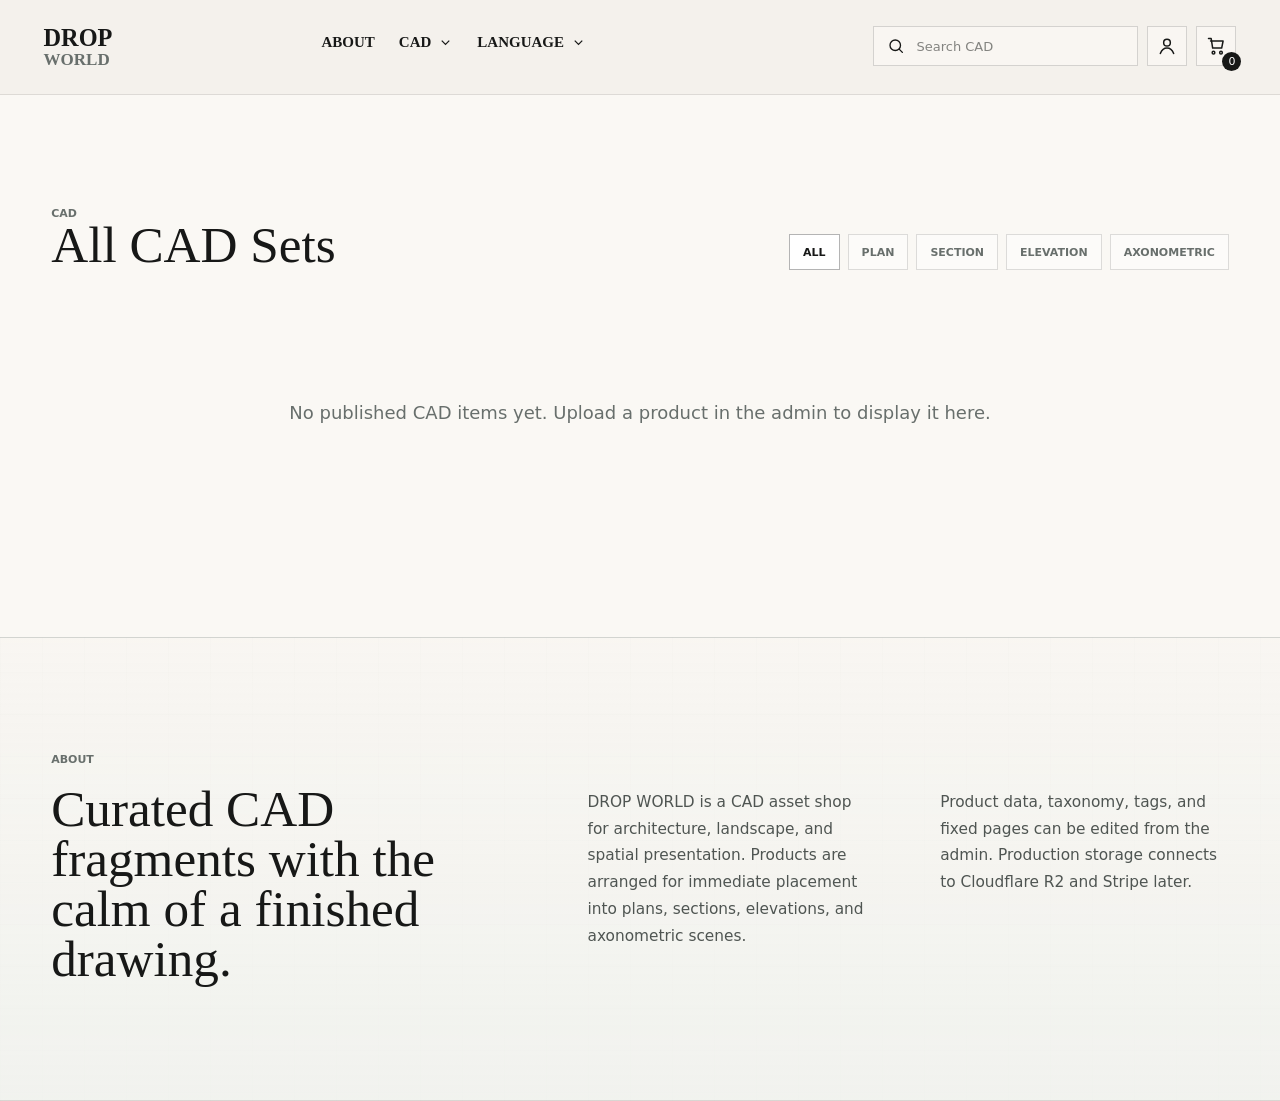
<file: index.html>
<!doctype html>
<html lang="en">
  <head>
    <meta charset="utf-8" />
    <meta name="viewport" content="width=device-width, initial-scale=1" />
    <title>DROP WORLD</title>
    <link rel="stylesheet" href="styles.css?v=20260611-no-demo-products" />
  </head>
  <body class="no-hero">
    <header class="site-header" aria-label="Primary navigation">
      <a class="brand" href="#products" aria-label="DROP WORLD home">
        <span>DROP</span>
        <span>WORLD</span>
      </a>

      <nav class="main-nav">
        <a href="#about" data-i18n="nav.about">About</a>
        <div class="nav-item">
          <button class="nav-toggle" type="button" aria-expanded="false" aria-controls="cad-menu" data-menu-toggle="cad-menu">
            <span data-i18n="nav.cad">Cad</span>
            <svg viewBox="0 0 24 24" aria-hidden="true">
              <path d="m6 9 6 6 6-6" />
            </svg>
          </button>
          <div class="nav-menu cad-menu" id="cad-menu" aria-label="CAD categories">
            <button type="button" data-filter="genre:plan" data-i18n="category.plan">Plan</button>
            <button type="button" data-filter="genre:section" data-i18n="category.section">Section</button>
            <button type="button" data-filter="genre:elevation" data-i18n="category.elevation">Elevation</button>
            <button type="button" data-filter="genre:axonometric" data-i18n="category.axonometric">Axonometric</button>
          </div>
        </div>
        <div class="nav-item">
          <button class="nav-toggle" type="button" aria-expanded="false" aria-controls="language-menu" data-menu-toggle="language-menu">
            <span data-i18n="nav.language">Language</span>
            <svg viewBox="0 0 24 24" aria-hidden="true">
              <path d="m6 9 6 6 6-6" />
            </svg>
          </button>
          <div class="nav-menu language-menu" id="language-menu" aria-label="Language selection">
            <button class="is-current" type="button" data-language="en">English</button>
            <button type="button" data-language="ja">Japanese</button>
          </div>
        </div>
      </nav>

      <div class="header-actions">
        <form class="search" role="search">
          <svg viewBox="0 0 24 24" aria-hidden="true">
            <circle cx="11" cy="11" r="7" />
            <path d="m16.5 16.5 4 4" />
          </svg>
          <input id="search-input" type="search" placeholder="Search CAD" aria-label="Search CAD products" data-i18n-placeholder="search.placeholder" />
        </form>
        <button class="icon-button" type="button" title="My page" aria-label="My page">
          <svg viewBox="0 0 24 24" aria-hidden="true">
            <circle cx="12" cy="8" r="4" />
            <path d="M4 21c1.8-4.4 5-6.5 8-6.5s6.2 2.1 8 6.5" />
          </svg>
        </button>
        <button class="icon-button cart-button" type="button" title="Cart" aria-label="Cart">
          <svg viewBox="0 0 24 24" aria-hidden="true">
            <path d="M5.5 6h15l-1.7 8.5H8L6.2 3H3" />
            <circle cx="9" cy="20" r="1.6" />
            <circle cx="18" cy="20" r="1.6" />
          </svg>
          <span id="cart-count">0</span>
        </button>
      </div>
    </header>

    <main id="home">
      <section class="collection reveal" id="products">
        <div class="collection-head">
          <div>
            <div class="section-kicker">CAD</div>
            <h2 id="collection-title">All CAD Sets</h2>
          </div>
          <div class="collection-tools" aria-label="Product filters">
            <button class="filter-button is-active" type="button" data-filter="all" data-i18n="category.all">All</button>
          </div>
        </div>

        <div class="product-grid" id="product-grid" aria-live="polite"></div>
      </section>

      <section class="about reveal" id="about">
        <div class="section-kicker" data-i18n="about.kicker">About</div>
        <div class="about-grid">
          <h2 data-i18n="about.title">Curated CAD fragments with the calm of a finished drawing.</h2>
          <p>
            <span data-i18n="about.body1">DROP WORLD is a CAD asset shop for landscape, architecture, and urban drawing assets. Each set is arranged for immediate placement into plans, sections, elevations, and axonometric scenes.</span>
          </p>
          <p>
            <span data-i18n="about.body2">The storefront keeps browsing visual and fast: minimal filters, precise previews, soft transitions, and a catalogue that feels closer to a drawing archive than a standard ecommerce shelf.</span>
          </p>
        </div>
      </section>
    </main>

    <script src="app.js?v=20260611-no-demo-products"></script>
  </body>
</html>
</file>
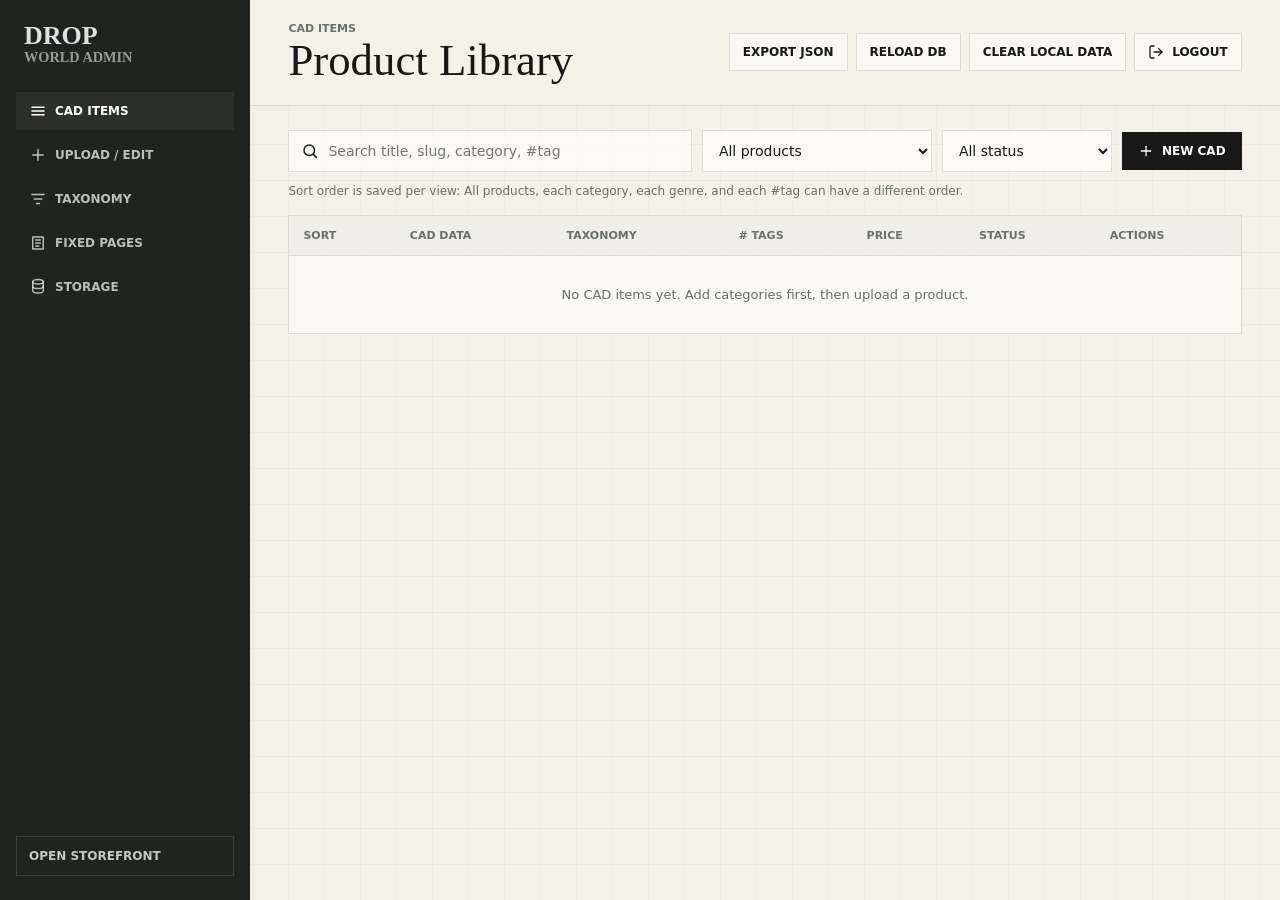
<file: admin.html>
<!doctype html>
<html lang="ja">
  <head>
    <meta charset="utf-8" />
    <meta name="viewport" content="width=device-width, initial-scale=1" />
    <title>DROP WORLD Admin</title>
    <link rel="stylesheet" href="admin.css?v=20260611-no-demo-products" />
  </head>
  <body>
    <main class="auth-screen is-hidden" id="auth-screen">
      <section class="auth-panel" aria-labelledby="login-title">
        <div class="auth-brand">
          <span>DROP</span>
          <span>WORLD ADMIN</span>
        </div>
        <form class="login-form" id="login-form">
          <h1 id="login-title">Operator Login</h1>
          <label>
            Email
            <input type="email" id="login-email" autocomplete="username" value="admin@dropworld.space" required />
          </label>
          <label>
            Password
            <input type="password" id="login-password" autocomplete="current-password" value="demo2026" required />
          </label>
          <p class="auth-error" id="auth-error" role="alert"></p>
          <button class="primary-button" type="submit">
            <svg viewBox="0 0 24 24" aria-hidden="true"><path d="M9 18l6-6-6-6" /><path d="M15 12H3" /><path d="M15 4h4a2 2 0 0 1 2 2v12a2 2 0 0 1-2 2h-4" /></svg>
            Sign in
          </button>
        </form>
      </section>
    </main>

    <div class="admin-shell" id="admin-shell">
      <aside class="sidebar" aria-label="Admin navigation">
        <a class="admin-brand" href="#products">
          <span>DROP</span>
          <span>WORLD ADMIN</span>
        </a>
        <nav class="admin-nav">
          <button class="nav-link is-active" type="button" data-view="products">
            <svg viewBox="0 0 24 24" aria-hidden="true"><path d="M4 7h16" /><path d="M4 12h16" /><path d="M4 17h16" /></svg>
            CAD Items
          </button>
          <button class="nav-link" type="button" data-view="editor">
            <svg viewBox="0 0 24 24" aria-hidden="true"><path d="M12 5v14" /><path d="M5 12h14" /></svg>
            Upload / Edit
          </button>
          <button class="nav-link" type="button" data-view="taxonomy">
            <svg viewBox="0 0 24 24" aria-hidden="true"><path d="M4 6h16" /><path d="M7 12h10" /><path d="M10 18h4" /></svg>
            Taxonomy
          </button>
          <button class="nav-link" type="button" data-view="pages">
            <svg viewBox="0 0 24 24" aria-hidden="true"><path d="M5 4h14v16H5z" /><path d="M9 8h6" /><path d="M9 12h6" /><path d="M9 16h4" /></svg>
            Fixed Pages
          </button>
          <button class="nav-link" type="button" data-view="storage">
            <svg viewBox="0 0 24 24" aria-hidden="true"><ellipse cx="12" cy="5" rx="7" ry="3" /><path d="M5 5v6c0 1.7 3.1 3 7 3s7-1.3 7-3V5" /><path d="M5 11v6c0 1.7 3.1 3 7 3s7-1.3 7-3v-6" /></svg>
            Storage
          </button>
        </nav>
        <a class="store-link" href="index.html?preview=local#products" target="_blank" rel="noreferrer">Open storefront</a>
      </aside>

      <main class="workspace">
        <header class="topbar">
          <div>
            <p class="kicker" id="view-kicker">CAD Items</p>
            <h1 id="view-title">Product Library</h1>
          </div>
          <div class="topbar-actions">
            <button class="ghost-button" type="button" id="export-button">Export JSON</button>
            <button class="ghost-button" type="button" id="reload-db-button">Reload DB</button>
            <button class="ghost-button" type="button" id="reset-button">Clear local data</button>
            <button class="ghost-button" type="button" id="logout-button">
              <svg viewBox="0 0 24 24" aria-hidden="true"><path d="M9 21H5a2 2 0 0 1-2-2V5a2 2 0 0 1 2-2h4" /><path d="M16 17l5-5-5-5" /><path d="M21 12H9" /></svg>
              Logout
            </button>
          </div>
        </header>

        <section class="view is-active" id="view-products">
          <div class="toolbar">
            <div class="search-field">
              <svg viewBox="0 0 24 24" aria-hidden="true"><circle cx="11" cy="11" r="7" /><path d="m16.5 16.5 4 4" /></svg>
              <input type="search" id="product-search" placeholder="Search title, slug, category, #tag" />
            </div>
            <select id="scope-filter" aria-label="Sort context"></select>
            <select id="status-filter" aria-label="Status filter">
              <option value="all">All status</option>
              <option value="Published">Published</option>
              <option value="Draft">Draft</option>
              <option value="Review">Review</option>
            </select>
            <button class="primary-button" type="button" id="new-product-button">
              <svg viewBox="0 0 24 24" aria-hidden="true"><path d="M12 5v14" /><path d="M5 12h14" /></svg>
              New CAD
            </button>
          </div>
          <p class="helper-copy">Sort order is saved per view: All products, each category, each genre, and each #tag can have a different order.</p>
          <div class="table-wrap">
            <table class="data-table">
              <thead>
                <tr>
                  <th>Sort</th>
                  <th>CAD data</th>
                  <th>Taxonomy</th>
                  <th># Tags</th>
                  <th>Price</th>
                  <th>Status</th>
                  <th>Actions</th>
                </tr>
              </thead>
              <tbody id="products-table"></tbody>
            </table>
          </div>
        </section>

        <section class="view" id="view-editor">
          <form class="editor-grid" id="product-form">
            <input type="hidden" id="product-id" />
            <article class="panel form-panel">
              <div class="panel-head">
                <h2>CAD Data</h2>
                <span id="editor-mode">New item</span>
              </div>
              <div class="form-row two">
                <label>
                  Title EN
                  <input type="text" id="title-en" required />
                </label>
                <label>
                  Title JA
                  <input type="text" id="title-ja" required />
                </label>
              </div>
              <div class="form-row two">
                <label>
                  Description EN
                  <textarea id="description-en" rows="5" required></textarea>
                </label>
                <label>
                  Description JA
                  <textarea id="description-ja" rows="5" required></textarea>
                </label>
              </div>
              <div class="form-row three">
                <label>
                  Category
                  <select id="category-select" required></select>
                </label>
                <label>
                  Genre
                  <select id="genre-select" required></select>
                </label>
                <label>
                  Product Type
                  <select id="type-select">
                    <option>Plan</option>
                    <option>Section</option>
                    <option>Elevation</option>
                    <option>Axonometric</option>
                    <option>Bundle</option>
                  </select>
                </label>
              </div>
              <div class="form-row three">
                <label>
                  Price USD
                  <input type="number" id="price-input" min="0" step="0.01" required />
                </label>
                <label>
                  Slug
                  <input type="text" id="slug-input" required />
                </label>
                <label>
                  Status
                  <select id="status-select">
                    <option>Published</option>
                    <option>Draft</option>
                    <option>Review</option>
                  </select>
                </label>
              </div>
              <fieldset class="tag-fieldset">
                <legend># Tags</legend>
                <div class="tag-checks" id="tag-checks"></div>
              </fieldset>
            </article>

            <aside class="panel upload-panel">
              <div class="panel-head">
                <h2>Files</h2>
                <span>R2 storage</span>
              </div>
              <label class="drop-zone">
                <input type="file" id="cad-file" accept=".zip,.dwg,.dxf,.ai,.pdf,.png,.jpg,.jpeg" />
                <svg viewBox="0 0 24 24" aria-hidden="true"><path d="M12 16V4" /><path d="m7 9 5-5 5 5" /><path d="M20 16v3a1 1 0 0 1-1 1H5a1 1 0 0 1-1-1v-3" /></svg>
                <span id="file-name">Select package</span>
              </label>
              <div class="preview-upload-grid">
                <label class="thumbnail-picker">
                  Preview image 1
                  <input type="file" id="primary-image-file" accept="image/*" />
                </label>
                <label class="thumbnail-picker">
                  Preview image 2 / hover
                  <input type="file" id="secondary-image-file" accept="image/*" />
                </label>
              </div>
              <div class="preview-stack">
                <div class="thumb-preview" id="primary-preview"></div>
                <div class="thumb-preview" id="secondary-preview"></div>
              </div>
              <p class="helper-copy">When the Worker API is configured in Storage, preview images upload to the public R2 bucket and CAD packages upload to the private R2 bucket. Without it, this screen saves a local browser demo only.</p>
              <p class="status-copy" id="upload-status" role="status"></p>
              <div class="editor-actions">
                <button class="ghost-button" type="button" id="clear-form-button">Clear</button>
                <button class="primary-button" type="submit">
                  <svg viewBox="0 0 24 24" aria-hidden="true"><path d="M19 21H5a2 2 0 0 1-2-2V5a2 2 0 0 1 2-2h11l5 5v11a2 2 0 0 1-2 2z" /><path d="M17 21v-8H7v8" /><path d="M7 3v5h8" /></svg>
                  Save CAD
                </button>
              </div>
            </aside>
          </form>
        </section>

        <section class="view" id="view-taxonomy">
          <div class="taxonomy-grid">
            <article class="panel">
              <div class="panel-head">
                <h2>Categories</h2>
                <span id="category-count">0</span>
              </div>
              <form class="inline-form" id="category-form">
                <input type="text" id="category-en" placeholder="English name" required />
                <input type="text" id="category-ja" placeholder="日本語名" required />
                <button class="primary-button" type="submit">Add</button>
              </form>
              <div class="taxonomy-list" id="category-list"></div>
            </article>
            <article class="panel">
              <div class="panel-head">
                <h2>Genres</h2>
                <span id="genre-count">0</span>
              </div>
              <form class="inline-form" id="genre-form">
                <input type="text" id="genre-en" placeholder="English name" required />
                <input type="text" id="genre-ja" placeholder="日本語名" required />
                <button class="primary-button" type="submit">Add</button>
              </form>
              <div class="taxonomy-list" id="genre-list"></div>
            </article>
            <article class="panel wide-panel">
              <div class="panel-head">
                <h2># Tags</h2>
                <span id="tag-count">0</span>
              </div>
              <form class="inline-form" id="tag-form">
                <input type="text" id="tag-en" placeholder="English tag" required />
                <input type="text" id="tag-ja" placeholder="日本語タグ" required />
                <button class="primary-button" type="submit">Add</button>
              </form>
              <div class="taxonomy-list" id="tag-list"></div>
            </article>
          </div>
        </section>

        <section class="view" id="view-pages">
          <form class="panel pages-panel" id="pages-form">
            <div class="panel-head">
              <h2>Fixed Page Copy</h2>
              <span>Storefront text</span>
            </div>
            <div class="form-row two">
              <label>
                Store Name
                <input type="text" id="store-name" required />
              </label>
              <label>
                Hero CTA EN
                <input type="text" id="hero-cta-en" required />
              </label>
            </div>
            <div class="form-row two">
              <label>
                Hero Eyebrow EN
                <input type="text" id="hero-eyebrow-en" required />
              </label>
              <label>
                Hero Eyebrow JA
                <input type="text" id="hero-eyebrow-ja" required />
              </label>
            </div>
            <div class="form-row two">
              <label>
                Hero Title EN
                <textarea id="hero-title-en" rows="3" required></textarea>
              </label>
              <label>
                Hero Title JA
                <textarea id="hero-title-ja" rows="3" required></textarea>
              </label>
            </div>
            <div class="form-row two">
              <label>
                About Title EN
                <textarea id="about-title-en" rows="3" required></textarea>
              </label>
              <label>
                About Title JA
                <textarea id="about-title-ja" rows="3" required></textarea>
              </label>
            </div>
            <div class="form-row two">
              <label>
                About Body EN
                <textarea id="about-body-en" rows="6" required></textarea>
              </label>
              <label>
                About Body JA
                <textarea id="about-body-ja" rows="6" required></textarea>
              </label>
            </div>
            <div class="editor-actions">
              <button class="primary-button" type="submit">Save page copy</button>
            </div>
          </form>
        </section>

        <section class="view" id="view-storage">
          <div class="storage-grid">
            <article class="panel">
              <div class="panel-head">
                <h2>Current Database Source</h2>
                <span>R2 JSON DB</span>
              </div>
              <ul class="storage-list">
                <li>The storefront still has a local `data/catalog.json` fallback, but the Worker API can now read and write `database/catalog.json` in the public R2 bucket.</li>
                <li>Preview image 1, preview image 2, and the watermark go to the public bucket. CAD packages go to the private bucket.</li>
                <li>Private files are never exposed as public URLs. The product page asks the Worker for a short download link after the demo purchase button is clicked.</li>
              </ul>
            </article>
            <article class="panel">
              <div class="panel-head">
                <h2>Worker API</h2>
                <span>Browser config</span>
              </div>
              <div class="settings-grid">
                <label>
                  API Base URL
                  <input type="url" id="api-base-url" placeholder="https://dropworld-api.your-name.workers.dev" />
                </label>
                <label>
                  Admin API Token
                  <input type="password" id="admin-api-token" autocomplete="off" placeholder="Stored only in this browser" />
                </label>
              </div>
              <p class="helper-copy">The token is not written to the public site files. It is saved only in this browser and sent to the Worker as an admin header.</p>
              <p class="status-copy" id="api-status" role="status"></p>
              <div class="editor-actions">
                <button class="ghost-button" type="button" id="test-api-button">Test API</button>
                <button class="primary-button" type="button" id="save-api-config-button">Save API config</button>
              </div>
            </article>
            <article class="panel">
              <div class="panel-head">
                <h2>Preview Watermark</h2>
                <span>PNG overlay</span>
              </div>
              <label class="thumbnail-picker">
                Watermark PNG
                <input type="file" id="watermark-file" accept="image/png,image/webp,image/svg+xml,image/*" />
              </label>
              <div class="thumb-preview watermark-preview" id="watermark-preview"></div>
              <p class="helper-copy">Upload the transparent PNG you want layered over product preview images. You can replace it later from here.</p>
              <button class="ghost-button" type="button" id="clear-watermark-button">Clear watermark</button>
            </article>
            <article class="panel">
              <div class="panel-head">
                <h2>Production Flow</h2>
                <span>R2 + Stripe later</span>
              </div>
              <ol class="storage-list">
                <li>Admin uploads product metadata and files through the Cloudflare Worker.</li>
                <li>The Worker writes metadata to the public bucket and packages to the private bucket.</li>
                <li>The storefront reads published products from the catalog JSON database.</li>
                <li>For now, Purchase is a demo button. Later Stripe checkout success will request the same private download endpoint.</li>
              </ol>
            </article>
            <article class="panel wide-panel">
              <div class="panel-head">
                <h2>Suggested Tables</h2>
                <span>MySQL</span>
              </div>
              <pre class="schema-box">R2 public bucket
database/catalog.json
drop-world/products/{slug}/preview-01.webp
drop-world/products/{slug}/preview-02.webp
drop-world/system/watermark/dropworld-watermark.png

R2 private bucket
drop-world/products/{slug}/{package-file}.zip

Catalog schema
storage(provider, publicBucket, privateBucket, keyPrefix, publicBaseUrl, apiBaseUrl)
products(id, slug, price, status, category_id, genre_id, title_en, title_ja, description_en, description_ja, assets.package.key, assets.previewPrimary.key, assets.previewSecondary.key, created_at, updated_at)
categories(id, slug, name_en, name_ja)
genres(id, slug, name_en, name_ja)
tags(id, slug, name_en, name_ja)
product_tags(product_id, tag_id)
sort_orders(scope_type, scope_id, product_ids_json)
settings(key, value)</pre>
            </article>
          </div>
        </section>
      </main>
    </div>

    <script src="admin.js?v=20260611-no-demo-products"></script>
  </body>
</html>
</file>
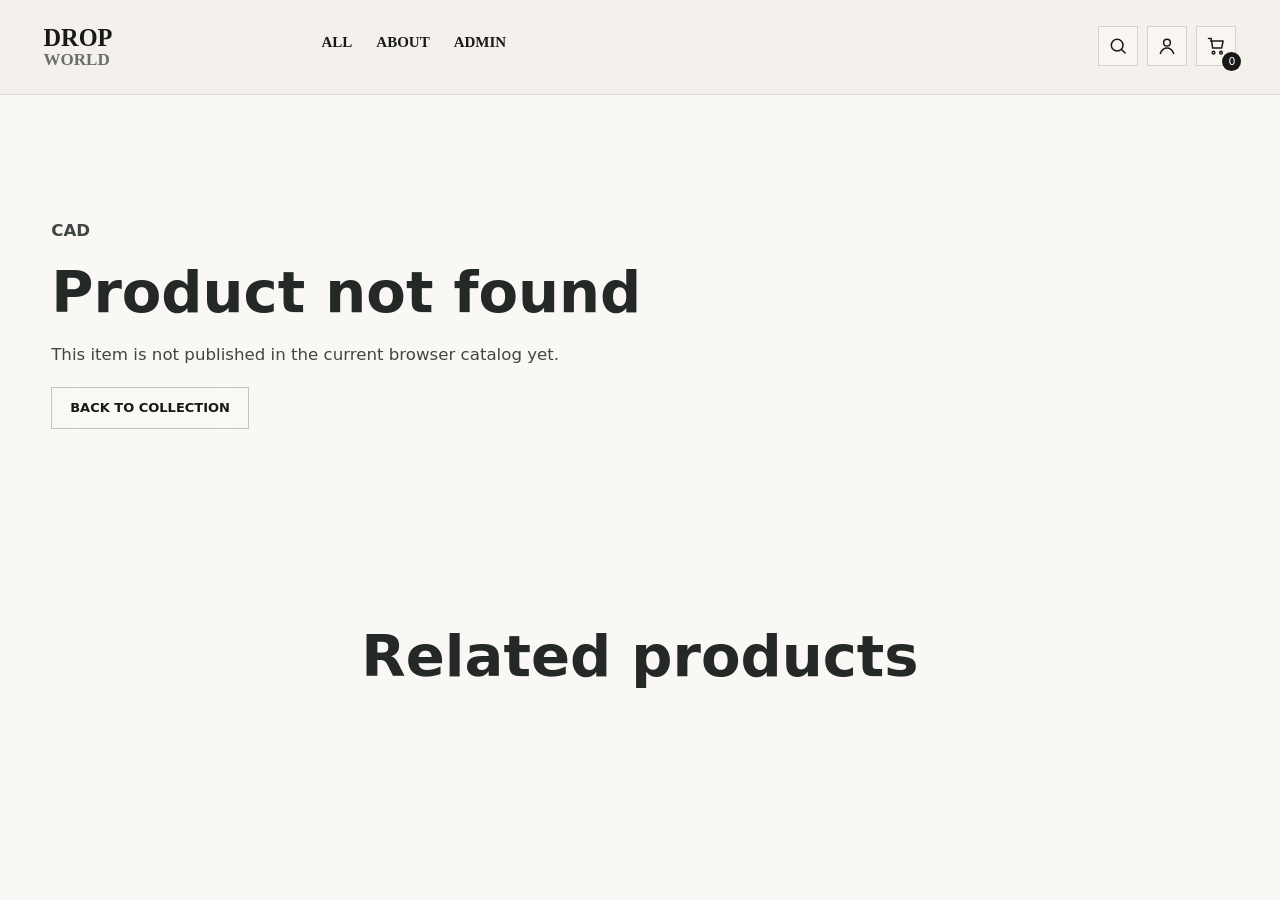
<file: product.html>
<!doctype html>
<html lang="en">
  <head>
    <meta charset="utf-8" />
    <meta name="viewport" content="width=device-width, initial-scale=1" />
    <title>DROP WORLD Product</title>
    <link rel="stylesheet" href="styles.css?v=20260611-no-demo-products" />
  </head>
  <body>
    <header class="site-header detail-header" aria-label="Primary navigation">
      <a class="brand" href="index.html#home" aria-label="DROP WORLD home">
        <span>DROP</span>
        <span>WORLD</span>
      </a>

      <nav class="main-nav">
        <a href="index.html#products">All</a>
        <a href="index.html#about">About</a>
        <a href="admin.html">Admin</a>
      </nav>

      <div class="header-actions">
        <a class="icon-button" href="index.html#products" title="Search" aria-label="Search CAD">
          <svg viewBox="0 0 24 24" aria-hidden="true">
            <circle cx="11" cy="11" r="7" />
            <path d="m16.5 16.5 4 4" />
          </svg>
        </a>
        <button class="icon-button" type="button" title="My page" aria-label="My page">
          <svg viewBox="0 0 24 24" aria-hidden="true">
            <circle cx="12" cy="8" r="4" />
            <path d="M4 21c1.8-4.4 5-6.5 8-6.5s6.2 2.1 8 6.5" />
          </svg>
        </button>
        <button class="icon-button cart-button" type="button" title="Cart" aria-label="Cart">
          <svg viewBox="0 0 24 24" aria-hidden="true">
            <path d="M5.5 6h15l-1.7 8.5H8L6.2 3H3" />
            <circle cx="9" cy="20" r="1.6" />
            <circle cx="18" cy="20" r="1.6" />
          </svg>
          <span id="cart-count">0</span>
        </button>
      </div>
    </header>

    <main class="product-page">
      <section class="product-detail" id="product-detail" aria-live="polite"></section>
      <section class="related-section" aria-labelledby="related-title">
        <h2 id="related-title">Related products</h2>
        <div class="related-grid" id="related-grid"></div>
      </section>
    </main>

    <script src="product.js?v=20260611-no-demo-products"></script>
  </body>
</html>
</file>
<file: styles.css>
:root {
  --paper: #f3f0eb;
  --paper-soft: #faf8f4;
  --ink: #171817;
  --muted: #686f6c;
  --line: rgba(23, 24, 23, 0.14);
  --mint: #b8d7cf;
  --sea: #83b8b0;
  --clay: #a06a55;
  --blue: #6475e8;
  --white: #ffffff;
  --shadow: 0 18px 55px rgba(28, 34, 31, 0.11);
  --header-height: 92px;
}

* {
  box-sizing: border-box;
}

html {
  scroll-behavior: smooth;
}

body {
  margin: 0;
  min-width: 320px;
  color: var(--ink);
  background:
    linear-gradient(rgba(23, 24, 23, 0.035) 1px, transparent 1px),
    linear-gradient(90deg, rgba(23, 24, 23, 0.025) 1px, transparent 1px),
    var(--paper);
  background-size: 42px 42px;
  font-family:
    Inter, ui-sans-serif, system-ui, -apple-system, BlinkMacSystemFont, "Segoe UI",
    sans-serif;
  overflow-x: hidden;
}

button,
input {
  font: inherit;
}

button {
  cursor: pointer;
}

a {
  color: inherit;
  text-decoration: none;
}

svg {
  display: block;
}

.site-header {
  position: fixed;
  z-index: 20;
  top: 0;
  left: 0;
  right: 0;
  display: grid;
  grid-template-columns: minmax(150px, 250px) minmax(130px, 1fr) auto;
  align-items: start;
  gap: 28px;
  min-height: var(--header-height);
  padding: 26px clamp(18px, 3.4vw, 58px);
  isolation: isolate;
  pointer-events: none;
}

.site-header::before {
  content: "";
  position: absolute;
  z-index: -1;
  inset: 0;
  border-bottom: 1px solid rgba(23, 24, 23, 0.1);
  background: rgba(243, 240, 235, 0.9);
  opacity: 0;
  backdrop-filter: blur(18px);
  transition: opacity 260ms ease;
}

.site-header.is-scrolled::before {
  opacity: 1;
}

.no-hero .site-header::before {
  opacity: 1;
}

.site-header > * {
  pointer-events: auto;
}

.brand {
  display: grid;
  gap: 3px;
  width: max-content;
  max-width: 100%;
  font-family: Georgia, "Times New Roman", serif;
  font-size: clamp(17px, 1.9vw, 31px);
  font-weight: 700;
  letter-spacing: 0;
  line-height: 0.96;
  text-transform: uppercase;
}

.brand span:last-child {
  font-size: 0.7em;
  color: var(--muted);
}

.main-nav {
  position: relative;
  display: flex;
  flex-wrap: wrap;
  align-items: flex-start;
  gap: 10px 24px;
  padding-top: 4px;
  font-family: Georgia, "Times New Roman", serif;
  font-size: 15px;
  font-weight: 700;
  text-transform: uppercase;
}

.main-nav a,
.nav-toggle,
.nav-menu button,
.filter-button {
  color: var(--ink);
  background: transparent;
  border: 0;
  letter-spacing: 0;
  text-transform: uppercase;
}

.main-nav a,
.nav-toggle {
  padding: 4px 0;
}

.nav-toggle {
  display: inline-flex;
  align-items: center;
  gap: 7px;
}

.nav-toggle svg {
  width: 15px;
  height: 15px;
  fill: none;
  stroke: currentColor;
  stroke-width: 2;
  transition: transform 280ms ease;
}

.nav-toggle[aria-expanded="true"] svg {
  transform: rotate(180deg);
}

.nav-item {
  position: relative;
  display: grid;
}

.nav-menu {
  position: absolute;
  z-index: 3;
  top: 32px;
  left: 0;
  display: grid;
  min-width: 180px;
  padding: 12px 14px;
  border: 1px solid rgba(23, 24, 23, 0.13);
  background: rgba(250, 248, 244, 0.9);
  box-shadow: 0 16px 38px rgba(28, 34, 31, 0.09);
  opacity: 0;
  visibility: hidden;
  transform: translateY(-8px);
  backdrop-filter: blur(16px);
  transition:
    opacity 280ms ease,
    transform 280ms ease,
    visibility 280ms ease;
}

.language-menu {
  min-width: 150px;
}

.nav-menu.is-open {
  opacity: 1;
  visibility: visible;
  transform: translateY(0);
}

.nav-menu button {
  width: max-content;
  padding: 7px 0;
  font-family: inherit;
  font-size: 13px;
  font-weight: 700;
  color: var(--muted);
}

.nav-menu button.is-current {
  color: var(--ink);
}

.main-nav a:hover,
.nav-toggle:hover,
.nav-menu button:hover {
  color: var(--clay);
}

.header-actions {
  display: flex;
  align-items: center;
  justify-content: flex-end;
  gap: 9px;
}

.search {
  display: grid;
  grid-template-columns: 18px minmax(120px, 210px);
  align-items: center;
  gap: 9px;
  height: 40px;
  padding: 0 13px;
  border: 1px solid rgba(23, 24, 23, 0.16);
  background: rgba(250, 248, 244, 0.78);
  backdrop-filter: blur(16px);
}

.search svg,
.icon-button svg {
  fill: none;
  stroke: currentColor;
  stroke-linecap: round;
  stroke-linejoin: round;
  stroke-width: 1.8;
}

.search svg {
  width: 18px;
  height: 18px;
}

.search input {
  width: 100%;
  min-width: 0;
  border: 0;
  outline: 0;
  background: transparent;
  color: var(--ink);
  font-size: 13px;
}

.search input::placeholder {
  color: rgba(23, 24, 23, 0.52);
}

.icon-button {
  position: relative;
  display: grid;
  place-items: center;
  width: 40px;
  height: 40px;
  border: 1px solid rgba(23, 24, 23, 0.16);
  color: var(--ink);
  background: rgba(250, 248, 244, 0.78);
  backdrop-filter: blur(16px);
  transition:
    transform 220ms ease,
    background-color 220ms ease,
    border-color 220ms ease;
}

.icon-button:hover {
  transform: translateY(-2px);
  border-color: rgba(23, 24, 23, 0.34);
  background: rgba(255, 255, 255, 0.95);
}

.icon-button svg {
  width: 20px;
  height: 20px;
}

.cart-button span {
  position: absolute;
  right: -6px;
  bottom: -6px;
  display: grid;
  place-items: center;
  min-width: 19px;
  height: 19px;
  padding: 0 5px;
  border-radius: 99px;
  color: var(--white);
  background: var(--ink);
  font-size: 11px;
}

.eyebrow,
.section-kicker,
.product-meta,
.product-category {
  margin: 0;
  color: var(--muted);
  font-size: 11px;
  font-weight: 750;
  letter-spacing: 0;
  text-transform: uppercase;
}

.hero-link {
  display: inline-flex;
  align-items: center;
  justify-content: center;
  width: max-content;
  min-height: 42px;
  padding: 0 18px;
  border: 1px solid rgba(23, 24, 23, 0.23);
  background: rgba(250, 248, 244, 0.72);
  color: var(--ink);
  font-size: 13px;
  font-weight: 700;
  text-transform: uppercase;
  backdrop-filter: blur(12px);
}

.about,
.collection {
  padding: clamp(72px, 9vw, 128px) clamp(18px, 4vw, 70px);
}

.about {
  background: linear-gradient(180deg, rgba(250, 248, 244, 0.72), rgba(241, 243, 239, 0.9));
  border-top: 1px solid var(--line);
  border-bottom: 1px solid var(--line);
}

.about-grid {
  display: grid;
  grid-template-columns: minmax(280px, 0.9fr) minmax(240px, 0.55fr) minmax(240px, 0.55fr);
  gap: clamp(28px, 5vw, 76px);
  align-items: start;
  margin-top: 18px;
}

.about h2,
.collection h2 {
  margin: 0;
  font-family: Georgia, "Times New Roman", serif;
  font-size: clamp(34px, 4vw, 68px);
  font-weight: 400;
  line-height: 0.98;
  letter-spacing: 0;
}

.about p {
  margin: 5px 0 0;
  max-width: 44rem;
  color: #4f5552;
  font-size: clamp(15px, 1.2vw, 18px);
  line-height: 1.75;
}

.collection {
  background: var(--paper-soft);
}

.no-hero .collection {
  padding-top: calc(var(--header-height) + clamp(72px, 9vw, 128px));
}

.collection-head {
  display: grid;
  grid-template-columns: minmax(240px, 1fr) auto;
  align-items: end;
  gap: 24px;
  margin-bottom: 34px;
}

.collection-tools {
  display: flex;
  flex-wrap: wrap;
  justify-content: flex-end;
  gap: 8px;
}

.filter-button {
  min-height: 36px;
  padding: 0 13px;
  border: 1px solid var(--line);
  background: rgba(255, 255, 255, 0.5);
  color: var(--muted);
  font-size: 11px;
  font-weight: 800;
  transition:
    color 220ms ease,
    background-color 220ms ease,
    border-color 220ms ease;
}

.filter-button:hover,
.filter-button.is-active {
  color: var(--ink);
  border-color: rgba(23, 24, 23, 0.32);
  background: var(--white);
}

.product-grid {
  display: grid;
  grid-template-columns: repeat(4, minmax(0, 1fr));
  gap: clamp(18px, 2.2vw, 34px);
}

.product-card {
  position: relative;
  display: grid;
  gap: 16px;
  min-width: 0;
  opacity: 0;
  transform: translateY(26px);
  transition:
    opacity 620ms ease,
    transform 620ms cubic-bezier(0.22, 1, 0.36, 1);
}

.product-card.is-visible {
  opacity: 1;
  transform: translateY(0);
}

.preview {
  position: relative;
  aspect-ratio: 1 / 1.12;
  overflow: hidden;
  border: 1px solid rgba(23, 24, 23, 0.1);
  background:
    linear-gradient(rgba(23, 24, 23, 0.045) 1px, transparent 1px),
    linear-gradient(90deg, rgba(23, 24, 23, 0.035) 1px, transparent 1px),
    #f6f6f3;
  background-size: 28px 28px;
  box-shadow: 0 1px 0 rgba(255, 255, 255, 0.7) inset;
}

.preview-link {
  position: absolute;
  inset: 0;
  display: block;
  color: inherit;
}

.preview svg {
  position: absolute;
  inset: 0;
  width: 100%;
  height: 100%;
  transition:
    opacity 520ms ease,
    transform 900ms cubic-bezier(0.18, 0.75, 0.18, 1),
    filter 520ms ease;
}

.uploaded-preview {
  position: absolute;
  inset: 0;
  width: 100%;
  height: 100%;
  object-fit: cover;
  transition:
    opacity 520ms ease,
    transform 900ms cubic-bezier(0.18, 0.75, 0.18, 1),
    filter 520ms ease;
}

.preview .alt {
  opacity: 0;
  transform: scale(1.025);
  filter: saturate(0.92);
}

.watermark-overlay {
  position: absolute;
  inset: 0;
  z-index: 3;
  width: 100%;
  height: 100%;
  object-fit: cover;
  opacity: 0.56;
  mix-blend-mode: multiply;
  pointer-events: none;
}

.product-card:hover .preview .main {
  opacity: 0;
  transform: scale(1.018);
}

.product-card:hover .preview .alt {
  opacity: 1;
  transform: scale(1);
  filter: saturate(1);
}

.quick-view {
  position: absolute;
  z-index: 4;
  left: 12px;
  bottom: 12px;
  display: inline-flex;
  align-items: center;
  gap: 7px;
  min-height: 34px;
  padding: 0 11px;
  border: 1px solid rgba(23, 24, 23, 0.2);
  color: var(--ink);
  background: rgba(255, 255, 255, 0.82);
  font-size: 11px;
  font-weight: 800;
  text-transform: uppercase;
  opacity: 0;
  transform: translateY(8px);
  transition:
    opacity 240ms ease,
    transform 240ms ease;
  backdrop-filter: blur(10px);
}

.quick-view svg {
  width: 14px;
  height: 14px;
  fill: none;
  stroke: currentColor;
  stroke-linecap: round;
  stroke-linejoin: round;
  stroke-width: 2;
}

.product-card:hover .quick-view {
  opacity: 1;
  transform: translateY(0);
}

.product-info {
  display: grid;
  gap: 8px;
  min-width: 0;
}

.product-title {
  margin: 0;
  color: #222725;
  font-size: clamp(18px, 1.5vw, 25px);
  font-weight: 520;
  line-height: 1.08;
  letter-spacing: 0;
}

.product-title a:hover {
  color: var(--clay);
}

.product-tags {
  min-height: 16px;
  margin: -2px 0 0;
  color: var(--muted);
  font-size: 11px;
  font-weight: 750;
  text-transform: uppercase;
}

.product-row {
  display: flex;
  align-items: center;
  justify-content: space-between;
  gap: 12px;
  min-width: 0;
}

.price {
  color: var(--ink);
  font-size: 17px;
  font-weight: 760;
}

.add-button {
  display: inline-grid;
  grid-template-columns: 16px auto;
  align-items: center;
  gap: 6px;
  min-height: 34px;
  padding: 0 11px;
  border: 1px solid rgba(23, 24, 23, 0.18);
  color: var(--ink);
  background: transparent;
  font-size: 11px;
  font-weight: 800;
  text-transform: uppercase;
  transition:
    background-color 220ms ease,
    border-color 220ms ease;
}

.add-button:hover {
  border-color: rgba(23, 24, 23, 0.32);
  background: var(--white);
}

.add-button svg {
  width: 16px;
  height: 16px;
  fill: none;
  stroke: currentColor;
  stroke-linecap: round;
  stroke-linejoin: round;
  stroke-width: 2;
}

.no-results {
  grid-column: 1 / -1;
  padding: 80px 0;
  color: var(--muted);
  font-size: 18px;
  text-align: center;
}

.reveal {
  opacity: 0;
  transform: translateY(38px);
  transition:
    opacity 820ms ease,
    transform 820ms cubic-bezier(0.22, 1, 0.36, 1);
}

.reveal.is-visible {
  opacity: 1;
  transform: translateY(0);
}

.detail-header::before {
  opacity: 1;
}

.product-page {
  min-height: 100vh;
  padding: calc(var(--header-height) + 42px) clamp(18px, 4vw, 70px) 84px;
  background: var(--paper-soft);
}

.product-detail {
  display: grid;
  grid-template-columns: minmax(320px, 1.05fr) minmax(300px, 0.72fr);
  gap: clamp(32px, 6vw, 104px);
  align-items: start;
}

.detail-gallery {
  display: grid;
  gap: 14px;
}

.detail-main-image,
.related-image {
  position: relative;
  overflow: hidden;
  border: 1px solid rgba(23, 24, 23, 0.12);
  background:
    linear-gradient(rgba(23, 24, 23, 0.045) 1px, transparent 1px),
    linear-gradient(90deg, rgba(23, 24, 23, 0.035) 1px, transparent 1px),
    #f6f6f3;
  background-size: 30px 30px;
}

.detail-main-image {
  aspect-ratio: 1 / 1;
}

.detail-main-image img,
.detail-main-image svg,
.related-image img,
.related-image svg,
.detail-thumbs img,
.detail-thumbs svg {
  width: 100%;
  height: 100%;
  object-fit: cover;
}

.detail-main-image svg,
.related-image svg,
.detail-thumbs svg {
  display: block;
}

.detail-thumbs {
  display: flex;
  gap: 10px;
}

.detail-thumbs button {
  width: 96px;
  aspect-ratio: 1 / 0.68;
  padding: 0;
  overflow: hidden;
  border: 1px solid rgba(23, 24, 23, 0.15);
  background: var(--white);
  opacity: 0.62;
  transition:
    opacity 220ms ease,
    border-color 220ms ease;
}

.detail-thumbs button.is-active,
.detail-thumbs button:hover {
  opacity: 1;
  border-color: rgba(23, 24, 23, 0.42);
}

.detail-copy {
  display: grid;
  gap: 18px;
  padding-top: 4px;
}

.detail-copy h1,
.product-missing h1,
.related-section h2 {
  margin: 0;
  color: #242927;
  font-size: clamp(38px, 4.5vw, 72px);
  font-weight: 760;
  line-height: 1.03;
  letter-spacing: 0;
}

.detail-price {
  margin: 0;
  font-size: 25px;
  font-weight: 760;
}

.rating {
  font-size: 29px;
  letter-spacing: 0;
}

.detail-description,
.product-missing p {
  margin: 0;
  color: #3f4643;
  font-size: clamp(16px, 1.3vw, 20px);
  line-height: 1.68;
}

.detail-specs {
  display: grid;
  gap: 10px;
  margin: 0;
  padding: 18px 0;
  border-top: 1px solid var(--line);
  border-bottom: 1px solid var(--line);
}

.detail-specs div {
  display: grid;
  grid-template-columns: 132px minmax(0, 1fr);
  gap: 18px;
}

.detail-specs dt {
  color: var(--muted);
  font-size: 12px;
  font-weight: 850;
  text-transform: uppercase;
}

.detail-specs dd {
  margin: 0;
  color: var(--ink);
  font-size: 15px;
  line-height: 1.5;
}

.detail-actions,
.share-row {
  display: flex;
  flex-wrap: wrap;
  gap: 10px;
}

.primary-store-button,
.secondary-store-button,
.share-row button {
  display: inline-flex;
  align-items: center;
  justify-content: center;
  min-height: 46px;
  padding: 0 18px;
  border: 1px solid rgba(23, 24, 23, 0.16);
  color: var(--ink);
  background: rgba(255, 255, 255, 0.62);
  font-size: 13px;
  font-weight: 820;
  text-transform: uppercase;
}

.primary-store-button {
  color: var(--white);
  background: var(--ink);
}

.secondary-store-button:hover,
.share-row button:hover {
  background: var(--white);
  border-color: rgba(23, 24, 23, 0.34);
}

.primary-store-button:hover {
  background: #303633;
}

.primary-store-button:disabled,
.secondary-store-button:disabled {
  cursor: not-allowed;
  opacity: 0.46;
}

.purchase-status {
  min-height: 22px;
  margin: -6px 0 0;
  color: var(--muted);
  font-size: 13px;
  line-height: 1.5;
}

.share-row button {
  min-height: 38px;
  padding: 0 14px;
}

.related-section {
  margin-top: clamp(72px, 9vw, 132px);
}

.related-section h2 {
  margin-bottom: 42px;
  text-align: center;
}

.related-grid {
  display: grid;
  grid-template-columns: repeat(4, minmax(0, 1fr));
  gap: clamp(16px, 2vw, 28px);
}

.related-card {
  display: grid;
  gap: 13px;
  text-align: center;
}

.related-image {
  display: block;
  aspect-ratio: 1 / 0.76;
}

.related-card strong {
  color: #303633;
  font-size: clamp(18px, 1.4vw, 24px);
  font-weight: 540;
  line-height: 1.2;
}

.related-card span:last-child {
  color: var(--ink);
  font-size: 15px;
  font-weight: 700;
}

.product-missing {
  grid-column: 1 / -1;
  display: grid;
  justify-items: start;
  gap: 18px;
  min-height: 42vh;
  align-content: center;
}

@media (max-width: 1180px) {
  .site-header {
    grid-template-columns: minmax(130px, 210px) 1fr;
  }

  .nav-item {
    position: static;
  }

  .nav-menu {
    position: static;
    width: min(100%, 260px);
    max-height: 0;
    margin-top: 0;
    padding: 0 12px;
    overflow: hidden;
    border-color: transparent;
    box-shadow: none;
    transform: translateY(-4px);
  }

  .nav-menu.is-open {
    max-height: 180px;
    margin-top: 2px;
    padding: 8px 12px;
    border-color: rgba(23, 24, 23, 0.13);
    transform: translateY(0);
  }

  .header-actions {
    grid-column: 1 / -1;
    justify-content: flex-start;
  }

  .product-grid {
    grid-template-columns: repeat(3, minmax(0, 1fr));
  }

  .product-detail {
    grid-template-columns: 1fr;
  }

  .related-grid {
    grid-template-columns: repeat(2, minmax(0, 1fr));
  }
}

@media (max-width: 820px) {
  :root {
    --header-height: 138px;
  }

  .site-header {
    align-items: start;
    gap: 13px 20px;
    padding: 18px;
  }

  .main-nav {
    justify-content: flex-end;
    font-size: 13px;
  }

  .header-actions {
    width: 100%;
  }

  .search {
    flex: 1;
    grid-template-columns: 18px minmax(0, 1fr);
  }

  .about-grid,
  .collection-head {
    grid-template-columns: 1fr;
  }

  .collection-tools {
    justify-content: flex-start;
  }

  .product-grid {
    grid-template-columns: repeat(2, minmax(0, 1fr));
  }

  .product-page {
    padding-top: calc(var(--header-height) + 28px);
  }

  .detail-copy h1,
  .product-missing h1,
  .related-section h2 {
    font-size: clamp(34px, 11vw, 54px);
  }

  .detail-specs div {
    grid-template-columns: 1fr;
    gap: 3px;
  }
}

@media (max-width: 560px) {
  .site-header {
    grid-template-columns: 1fr;
    background: linear-gradient(rgba(243, 240, 235, 0.9), rgba(243, 240, 235, 0.18));
  }

  .brand {
    font-size: 22px;
  }

  .main-nav {
    justify-content: flex-start;
    gap: 9px 18px;
  }

  .icon-button {
    width: 38px;
    height: 38px;
  }

  .product-grid {
    grid-template-columns: 1fr;
  }

  .related-grid {
    grid-template-columns: 1fr;
  }

  .detail-thumbs button {
    width: 78px;
  }

  .primary-store-button,
  .secondary-store-button {
    width: 100%;
  }

  .product-title {
    font-size: 22px;
  }
}
</file>
<file: admin.css>
:root {
  --paper: #f4f1ec;
  --surface: #fbfaf7;
  --surface-2: #eeece7;
  --ink: #171817;
  --muted: #686f6c;
  --line: rgba(23, 24, 23, 0.13);
  --line-strong: rgba(23, 24, 23, 0.24);
  --mint: #b9d8d0;
  --green: #4f8f7b;
  --blue: #6570df;
  --clay: #a06a55;
  --danger: #9b3f36;
  --sidebar: #202420;
  --sidebar-soft: #2b302b;
  --white: #fff;
  --shadow: 0 20px 60px rgba(24, 28, 25, 0.09);
}

* {
  box-sizing: border-box;
}

body {
  margin: 0;
  min-width: 320px;
  color: var(--ink);
  background:
    linear-gradient(rgba(23, 24, 23, 0.035) 1px, transparent 1px),
    linear-gradient(90deg, rgba(23, 24, 23, 0.025) 1px, transparent 1px),
    var(--paper);
  background-size: 36px 36px;
  font-family:
    Inter, ui-sans-serif, system-ui, -apple-system, BlinkMacSystemFont, "Segoe UI",
    sans-serif;
}

button,
input,
select,
textarea {
  font: inherit;
}

button {
  cursor: pointer;
}

a {
  color: inherit;
  text-decoration: none;
}

svg {
  display: block;
  fill: none;
  stroke: currentColor;
  stroke-linecap: round;
  stroke-linejoin: round;
  stroke-width: 1.9;
}

.is-hidden {
  display: none !important;
}

.auth-screen {
  display: grid;
  place-items: center;
  min-height: 100vh;
  padding: 24px;
}

.auth-panel {
  display: grid;
  grid-template-columns: minmax(220px, 0.8fr) minmax(280px, 1fr);
  width: min(780px, 100%);
  min-height: 420px;
  border: 1px solid var(--line);
  background: rgba(251, 250, 247, 0.9);
  box-shadow: var(--shadow);
  backdrop-filter: blur(20px);
}

.auth-brand {
  display: flex;
  flex-direction: column;
  justify-content: space-between;
  padding: 34px;
  color: var(--white);
  background:
    linear-gradient(rgba(255, 255, 255, 0.08) 1px, transparent 1px),
    linear-gradient(90deg, rgba(255, 255, 255, 0.06) 1px, transparent 1px),
    var(--sidebar);
  background-size: 28px 28px;
  font-family: Georgia, "Times New Roman", serif;
  font-size: 30px;
  font-weight: 700;
  line-height: 0.95;
}

.auth-brand span:last-child {
  color: rgba(255, 255, 255, 0.72);
  font-size: 0.55em;
}

.login-form {
  display: grid;
  align-content: center;
  gap: 18px;
  padding: 34px;
}

.login-form h1 {
  margin: 0 0 10px;
  font-family: Georgia, "Times New Roman", serif;
  font-size: clamp(34px, 5vw, 56px);
  font-weight: 400;
  line-height: 0.95;
}

label {
  display: grid;
  gap: 8px;
  color: var(--muted);
  font-size: 11px;
  font-weight: 800;
  letter-spacing: 0;
  text-transform: uppercase;
}

input,
select,
textarea {
  width: 100%;
  min-width: 0;
  border: 1px solid var(--line);
  border-radius: 0;
  outline: 0;
  background: rgba(255, 255, 255, 0.72);
  color: var(--ink);
  font-size: 14px;
}

input,
select {
  height: 42px;
  padding: 0 12px;
}

textarea {
  resize: vertical;
  padding: 12px;
  line-height: 1.55;
}

input:focus,
select:focus,
textarea:focus {
  border-color: var(--line-strong);
  background: var(--white);
}

.auth-error {
  min-height: 18px;
  margin: 0;
  color: var(--danger);
  font-size: 13px;
}

.primary-button,
.ghost-button,
.icon-action,
.nav-link {
  display: inline-flex;
  align-items: center;
  justify-content: center;
  gap: 8px;
  min-height: 38px;
  border: 1px solid transparent;
  background: transparent;
  color: inherit;
  font-size: 12px;
  font-weight: 820;
  letter-spacing: 0;
  text-transform: uppercase;
}

.primary-button {
  padding: 0 15px;
  color: var(--white);
  background: var(--ink);
}

.primary-button:hover {
  background: #303633;
}

.ghost-button {
  padding: 0 13px;
  border-color: var(--line);
  background: rgba(255, 255, 255, 0.52);
}

.ghost-button:hover {
  border-color: var(--line-strong);
  background: var(--white);
}

.primary-button svg,
.ghost-button svg {
  width: 16px;
  height: 16px;
}

.admin-shell {
  display: grid;
  grid-template-columns: 250px minmax(0, 1fr);
  min-height: 100vh;
}

.sidebar {
  position: sticky;
  top: 0;
  display: grid;
  grid-template-rows: auto 1fr auto;
  height: 100vh;
  padding: 24px 16px;
  color: rgba(255, 255, 255, 0.86);
  background: var(--sidebar);
}

.admin-brand {
  display: grid;
  gap: 2px;
  margin: 0 8px 28px;
  font-family: Georgia, "Times New Roman", serif;
  font-size: 26px;
  font-weight: 700;
  line-height: 0.95;
}

.admin-brand span:last-child {
  color: rgba(255, 255, 255, 0.54);
  font-size: 0.55em;
}

.admin-nav {
  display: grid;
  align-content: start;
  gap: 6px;
}

.nav-link {
  justify-content: flex-start;
  width: 100%;
  padding: 0 12px;
  color: rgba(255, 255, 255, 0.7);
}

.nav-link:hover,
.nav-link.is-active {
  color: var(--white);
  background: var(--sidebar-soft);
}

.nav-link svg {
  width: 18px;
  height: 18px;
}

.store-link {
  display: block;
  padding: 12px;
  border: 1px solid rgba(255, 255, 255, 0.12);
  color: rgba(255, 255, 255, 0.74);
  font-size: 12px;
  font-weight: 800;
  text-transform: uppercase;
}

.workspace {
  min-width: 0;
  padding: 24px clamp(18px, 3vw, 42px) 48px;
}

.topbar {
  position: sticky;
  z-index: 5;
  top: 0;
  display: flex;
  align-items: center;
  justify-content: space-between;
  gap: 20px;
  margin: -24px calc(clamp(18px, 3vw, 42px) * -1) 24px;
  padding: 22px clamp(18px, 3vw, 42px);
  border-bottom: 1px solid var(--line);
  background: rgba(244, 241, 236, 0.9);
  backdrop-filter: blur(18px);
}

.topbar h1 {
  margin: 3px 0 0;
  font-family: Georgia, "Times New Roman", serif;
  font-size: clamp(28px, 3.5vw, 54px);
  font-weight: 400;
  line-height: 1;
}

.kicker {
  margin: 0;
  color: var(--muted);
  font-size: 11px;
  font-weight: 850;
  text-transform: uppercase;
}

.topbar-actions {
  display: flex;
  flex-wrap: wrap;
  justify-content: flex-end;
  gap: 8px;
}

.view {
  display: none;
}

.view.is-active {
  display: block;
}

.metric-grid {
  display: grid;
  grid-template-columns: repeat(4, minmax(0, 1fr));
  gap: 14px;
  margin-bottom: 18px;
}

.metric-card,
.panel {
  border: 1px solid var(--line);
  background: rgba(251, 250, 247, 0.86);
  box-shadow: 0 1px 0 rgba(255, 255, 255, 0.7) inset;
}

.metric-card {
  display: grid;
  gap: 12px;
  padding: 18px;
}

.metric-card span {
  color: var(--muted);
  font-size: 11px;
  font-weight: 850;
  text-transform: uppercase;
}

.metric-card strong {
  font-size: clamp(28px, 3.2vw, 42px);
  line-height: 0.95;
}

.metric-card small {
  color: var(--green);
  font-size: 12px;
  font-weight: 780;
}

.dashboard-grid,
.taxonomy-grid {
  display: grid;
  grid-template-columns: minmax(0, 1.35fr) minmax(300px, 0.75fr);
  gap: 18px;
}

.storage-grid {
  display: grid;
  grid-template-columns: repeat(2, minmax(0, 1fr));
  gap: 18px;
}

.wide-panel {
  grid-column: 1 / -1;
}

.panel {
  min-width: 0;
  padding: 18px;
}

.panel-head {
  display: flex;
  align-items: start;
  justify-content: space-between;
  gap: 16px;
  margin-bottom: 16px;
}

.panel-head h2 {
  margin: 0;
  font-size: 18px;
  font-weight: 760;
}

.panel-head span {
  color: var(--muted);
  font-size: 11px;
  font-weight: 840;
  text-transform: uppercase;
}

.bar-chart {
  display: grid;
  grid-template-columns: repeat(7, 1fr);
  align-items: end;
  gap: 12px;
  height: 260px;
  padding-top: 20px;
}

.bar {
  position: relative;
  display: grid;
  align-items: end;
  min-width: 0;
  height: 100%;
}

.bar::before {
  content: "";
  display: block;
  min-height: 8px;
  height: var(--bar-height);
  background: linear-gradient(180deg, var(--mint), var(--green));
}

.bar span {
  margin-top: 8px;
  color: var(--muted);
  font-size: 11px;
  font-weight: 760;
  text-align: center;
}

.queue-list,
.seller-list,
.taxonomy-list {
  display: grid;
  gap: 10px;
}

.queue-item,
.seller-item,
.taxonomy-item {
  display: grid;
  gap: 4px;
  padding: 12px;
  border: 1px solid var(--line);
  background: rgba(255, 255, 255, 0.48);
}

.queue-item strong,
.seller-item strong,
.taxonomy-item strong {
  font-size: 14px;
}

.queue-item span,
.seller-item span,
.taxonomy-item span {
  color: var(--muted);
  font-size: 12px;
}

.seller-item {
  grid-template-columns: 1fr auto;
  align-items: center;
}

.seller-meter {
  grid-column: 1 / -1;
  height: 6px;
  background: var(--surface-2);
}

.seller-meter i {
  display: block;
  width: var(--meter);
  height: 100%;
  background: var(--blue);
}

.toolbar {
  display: flex;
  flex-wrap: wrap;
  align-items: center;
  gap: 10px;
  margin-bottom: 14px;
}

.helper-copy {
  margin: -4px 0 14px;
  max-width: 760px;
  color: var(--muted);
  font-size: 12px;
  line-height: 1.6;
}

.status-copy {
  min-height: 20px;
  margin: 0 0 14px;
  color: var(--muted);
  font-size: 12px;
  font-weight: 760;
  line-height: 1.5;
}

.status-copy[data-tone="ok"] {
  color: #2d705f;
}

.status-copy[data-tone="warn"] {
  color: #7a6425;
}

.status-copy[data-tone="error"] {
  color: var(--danger);
}

.search-field {
  display: grid;
  grid-template-columns: 18px minmax(180px, 1fr);
  align-items: center;
  gap: 9px;
  flex: 1;
  min-width: 260px;
  height: 42px;
  padding: 0 12px;
  border: 1px solid var(--line);
  background: rgba(255, 255, 255, 0.62);
}

.search-field svg {
  width: 18px;
  height: 18px;
}

.search-field input {
  height: auto;
  padding: 0;
  border: 0;
  background: transparent;
}

.toolbar select {
  width: 170px;
}

#scope-filter {
  width: 230px;
}

.table-wrap {
  overflow-x: auto;
  border: 1px solid var(--line);
  background: rgba(251, 250, 247, 0.86);
}

.data-table {
  width: 100%;
  min-width: 860px;
  border-collapse: collapse;
}

.data-table th,
.data-table td {
  padding: 13px 14px;
  border-bottom: 1px solid var(--line);
  text-align: left;
  vertical-align: middle;
}

.data-table th {
  color: var(--muted);
  background: rgba(238, 236, 231, 0.78);
  font-size: 11px;
  font-weight: 850;
  text-transform: uppercase;
}

.data-table td {
  font-size: 13px;
}

.data-table tr:last-child td {
  border-bottom: 0;
}

.compact {
  min-width: 640px;
}

.cad-cell {
  display: grid;
  grid-template-columns: 58px minmax(180px, 1fr);
  align-items: center;
  gap: 12px;
}

.mini-thumb,
.thumb-preview {
  display: grid;
  place-items: center;
  border: 1px solid var(--line);
  background:
    linear-gradient(rgba(23, 24, 23, 0.04) 1px, transparent 1px),
    linear-gradient(90deg, rgba(23, 24, 23, 0.035) 1px, transparent 1px),
    var(--surface);
  background-size: 18px 18px;
}

.mini-thumb {
  width: 58px;
  aspect-ratio: 1;
  overflow: hidden;
}

.mini-thumb img,
.thumb-preview img {
  width: 100%;
  height: 100%;
  object-fit: cover;
}

.cad-cell strong {
  display: block;
  font-size: 14px;
}

.cad-cell span {
  display: block;
  margin-top: 4px;
  color: var(--muted);
  font-size: 12px;
}

.status-pill {
  display: inline-flex;
  align-items: center;
  min-height: 24px;
  padding: 0 8px;
  border: 1px solid var(--line);
  color: var(--muted);
  background: rgba(255, 255, 255, 0.56);
  font-size: 11px;
  font-weight: 850;
  text-transform: uppercase;
}

.status-pill.published {
  color: #2d705f;
  border-color: rgba(79, 143, 123, 0.35);
  background: rgba(185, 216, 208, 0.36);
}

.status-pill.review {
  color: #6e5b18;
  border-color: rgba(157, 122, 94, 0.35);
  background: rgba(235, 216, 166, 0.28);
}

.status-pill.draft {
  color: #5f6360;
  border-color: rgba(95, 99, 96, 0.28);
  background: rgba(238, 236, 231, 0.7);
}

.muted {
  color: var(--muted);
  font-size: 12px;
}

.tag-pill {
  display: inline-flex;
  align-items: center;
  min-height: 24px;
  margin: 2px 4px 2px 0;
  padding: 0 8px;
  border: 1px solid rgba(23, 24, 23, 0.13);
  background: rgba(255, 255, 255, 0.56);
  color: #303633;
  font-size: 11px;
  font-weight: 820;
  text-transform: uppercase;
}

.action-row {
  display: flex;
  flex-wrap: wrap;
  gap: 6px;
}

.icon-action {
  min-width: 32px;
  min-height: 32px;
  padding: 0 8px;
  border-color: var(--line);
  background: rgba(255, 255, 255, 0.5);
}

.icon-action:hover {
  border-color: var(--line-strong);
  background: var(--white);
}

.icon-action.danger {
  color: var(--danger);
}

.editor-grid {
  display: grid;
  grid-template-columns: minmax(0, 1fr) minmax(280px, 360px);
  gap: 18px;
}

.form-panel,
.upload-panel {
  align-self: start;
}

.form-row {
  display: grid;
  gap: 12px;
  margin-bottom: 14px;
}

.form-row.two {
  grid-template-columns: repeat(2, minmax(0, 1fr));
}

.form-row.three {
  grid-template-columns: repeat(3, minmax(0, 1fr));
}

.tag-fieldset {
  display: grid;
  gap: 10px;
  margin: 0;
  padding: 14px;
  border: 1px solid var(--line);
}

.tag-fieldset legend {
  padding: 0 6px;
  color: var(--muted);
  font-size: 11px;
  font-weight: 850;
  text-transform: uppercase;
}

.tag-checks {
  display: flex;
  flex-wrap: wrap;
  gap: 8px;
}

.tag-check {
  display: inline-flex;
  align-items: center;
  gap: 7px;
  min-height: 34px;
  padding: 0 10px;
  border: 1px solid var(--line);
  background: rgba(255, 255, 255, 0.48);
  color: var(--ink);
  font-size: 12px;
  font-weight: 800;
  text-transform: none;
}

.tag-check input {
  width: 14px;
  height: 14px;
  min-width: 14px;
  padding: 0;
}

.drop-zone {
  display: grid;
  place-items: center;
  gap: 12px;
  min-height: 150px;
  margin-bottom: 14px;
  border: 1px dashed var(--line-strong);
  background: rgba(255, 255, 255, 0.38);
  color: var(--ink);
  text-align: center;
}

.drop-zone input,
.thumbnail-picker input {
  display: none;
}

.drop-zone svg {
  width: 32px;
  height: 32px;
  color: var(--muted);
}

.thumbnail-picker {
  min-height: 42px;
  padding: 12px;
  border: 1px solid var(--line);
  background: rgba(255, 255, 255, 0.5);
}

.preview-upload-grid,
.preview-stack {
  display: grid;
  grid-template-columns: repeat(2, minmax(0, 1fr));
  gap: 10px;
}

.thumb-preview {
  aspect-ratio: 1.15 / 1;
  margin: 0 0 14px;
  color: var(--muted);
  font-size: 12px;
  overflow: hidden;
}

.watermark-preview {
  min-height: 150px;
  margin: 10px 0 12px;
}

.watermark-preview img {
  object-fit: contain;
  padding: 12px;
}

.editor-actions {
  display: flex;
  justify-content: flex-end;
  gap: 8px;
}

.inline-form {
  display: grid;
  grid-template-columns: 1fr 1fr auto;
  gap: 8px;
  margin-bottom: 14px;
}

.taxonomy-item {
  grid-template-columns: minmax(0, 1fr) auto;
  align-items: center;
}

.taxonomy-item span {
  grid-column: 1;
}

.settings-panel {
  max-width: 860px;
}

.pages-panel {
  max-width: 1120px;
}

.settings-grid {
  display: grid;
  grid-template-columns: repeat(2, minmax(0, 1fr));
  gap: 14px;
}

.empty-state {
  padding: 18px;
  color: var(--muted);
  font-size: 13px;
  text-align: center;
}

.storage-list {
  display: grid;
  gap: 10px;
  margin: 0;
  padding-left: 18px;
  color: #414744;
  font-size: 14px;
  line-height: 1.65;
}

.schema-box {
  margin: 0;
  overflow: auto;
  padding: 16px;
  border: 1px solid var(--line);
  background: rgba(255, 255, 255, 0.55);
  color: #303633;
  font-size: 12px;
  line-height: 1.7;
  white-space: pre-wrap;
}

@media (max-width: 1060px) {
  .admin-shell {
    grid-template-columns: 1fr;
  }

  .sidebar {
    position: static;
    height: auto;
    grid-template-rows: auto auto auto;
  }

  .admin-nav {
    grid-template-columns: repeat(3, minmax(0, 1fr));
  }

  .dashboard-grid,
  .taxonomy-grid,
  .storage-grid,
  .editor-grid {
    grid-template-columns: 1fr;
  }

  .metric-grid {
    grid-template-columns: repeat(2, minmax(0, 1fr));
  }
}

@media (max-width: 680px) {
  .auth-panel,
  .metric-grid,
  .form-row.two,
  .form-row.three,
  .settings-grid,
  .preview-upload-grid,
  .preview-stack,
  .inline-form {
    grid-template-columns: 1fr;
  }

  .auth-brand {
    min-height: 190px;
  }

  .topbar {
    align-items: stretch;
    flex-direction: column;
  }

  .topbar-actions {
    justify-content: flex-start;
  }

  .admin-nav {
    grid-template-columns: 1fr 1fr;
  }

  .workspace {
    padding-inline: 14px;
  }
}
</file>
